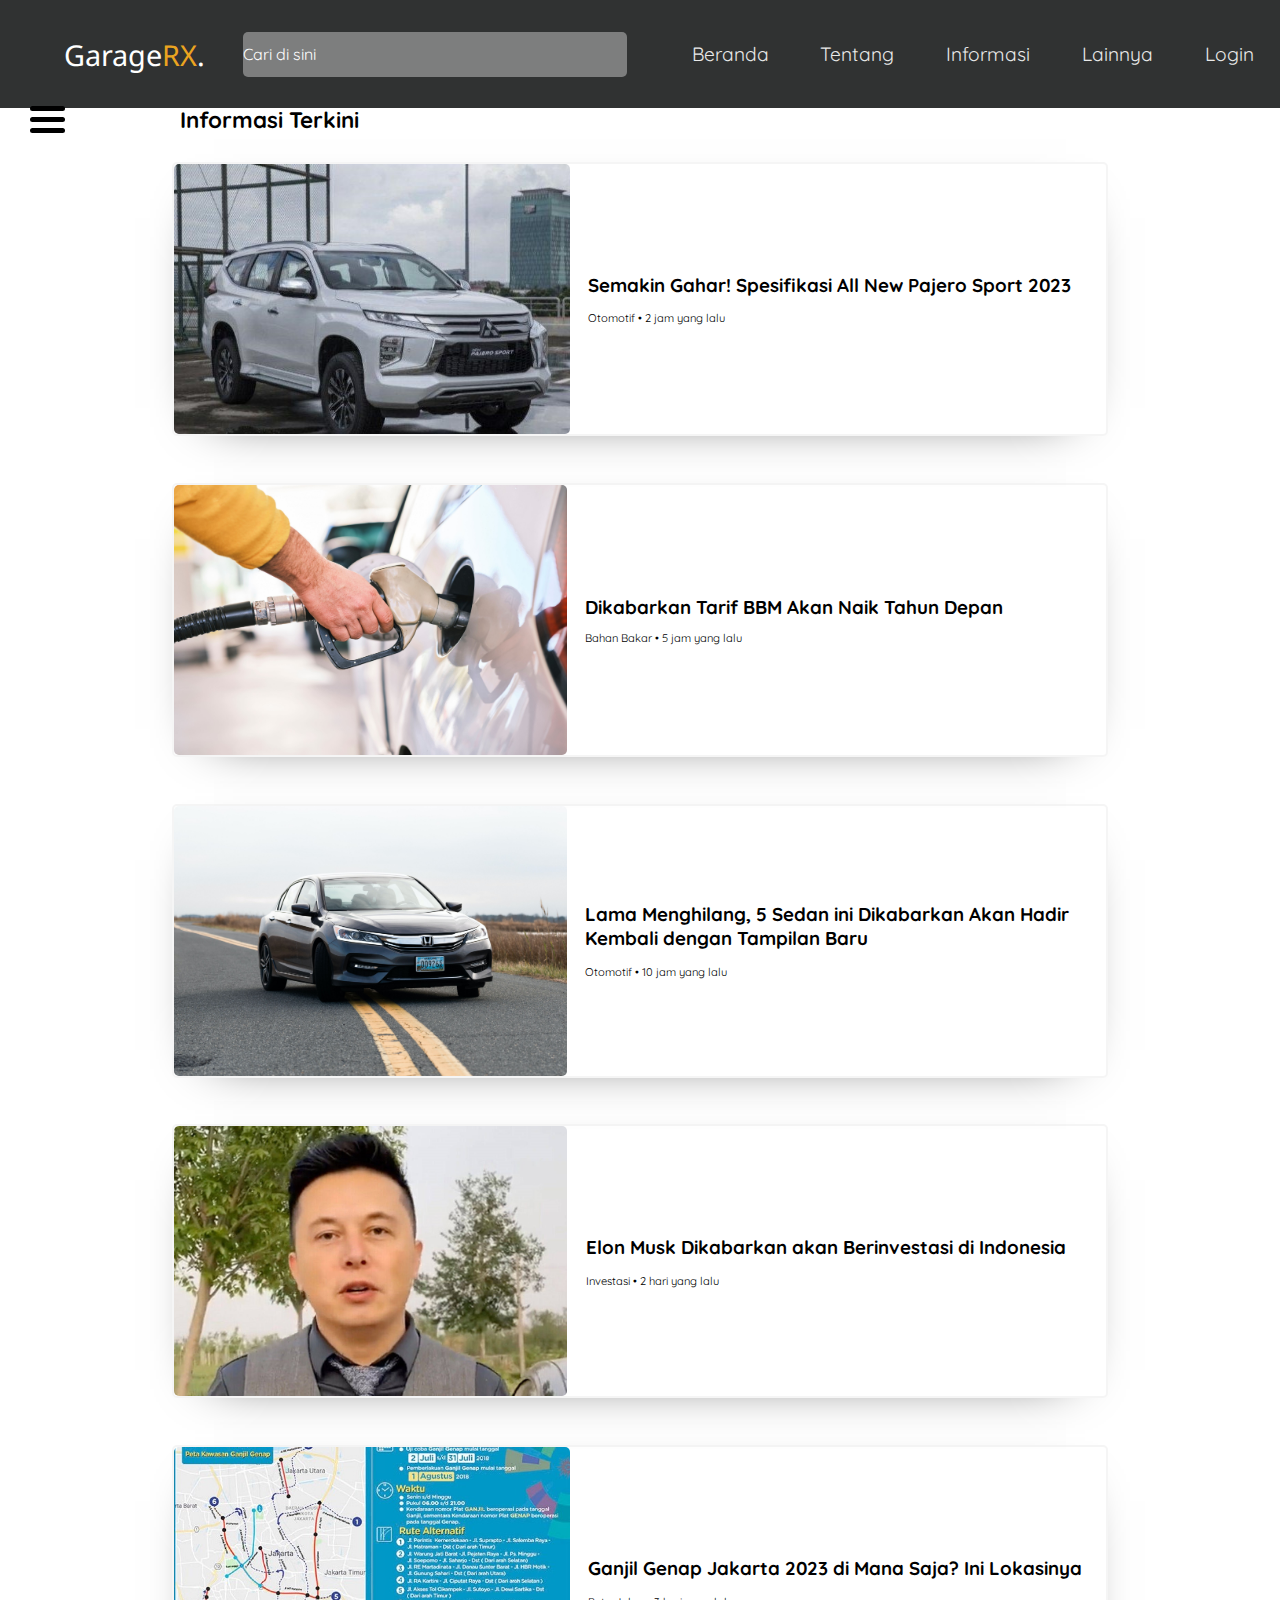
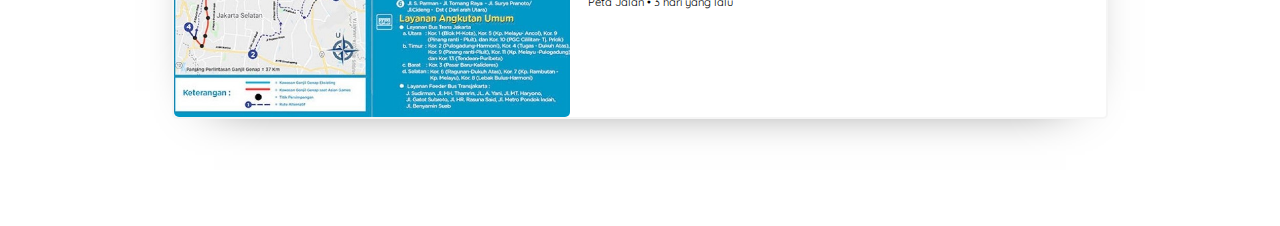
<file: SEMESTER 2/webPermrograman-I/informasi.html>
<!DOCTYPE html>
<html lang="en">

<head>
    <meta charset="UTF-8">
    <meta http-equiv="X-UA-Compatible" content="IE=edge">
    <meta name="viewport" content="width=device-width, initial-scale=1.0">
    <link rel="stylesheet" href="assets/informasi.css?v=<?php echo time(); ?>">
    <link rel="preconnect" href="https://fonts.googleapis.com">
    <link rel="preconnect" href="https://fonts.gstatic.com" crossorigin>
    <link
        href="https://fonts.googleapis.com/css2?family=Battambang:wght@100;300;400&family=Montserrat:wght@400;700&family=Noto+Sans:ital,wght@0,100;0,300;0,400;0,700;1,400&family=Quicksand:wght@300;400&family=Roboto:wght@400;500;700&display=swap"
        rel="stylesheet">
    <link rel="preconnect" href="https://fonts.googleapis.com">
    <link rel="preconnect" href="https://fonts.gstatic.com" crossorigin>
    <link href="https://fonts.googleapis.com/css2?family=Montserrat:wght@400;500&display=swap" rel="stylesheet">
    <title> GarageRX | Indonesia </title>
</head>

<body>
    <header>
        <nav>
            <div class="logo">
                <span style="color: rgb(255, 255, 255)">Garage</span><span style="color: #eaa420">RX</span><span
                    style="color: rgb(255, 255, 255)">.</span>
            </div>

            <div class="searchBar">
                <div class="search">
                    <input class="searchBar" name="searchBar" placeholder="Cari di sini"></input>
                    <script src="https://cdn.lordicon.com/bhenfmcm.js"></script>
                    <lord-icon src="https://cdn.lordicon.com/xfftupfv.json" trigger="hover" colors="primary: #FFF"
                        style=>
                    </lord-icon>
                </div>
            </div>

            <ul>
                <li><a href="home.html"> Beranda </a></li>
                <li><a href="home.html#about-us"> Tentang </a></li>
                <li><a href="informasi.html"> Informasi </a></li>
                <li>
                    <a href="#"> Lainnya </a>
                    
                </li>
                <li><a href="login.html"> Login </a></li>
            </ul>
        </nav>
    </header>

    <button class="hamburger">
        <div class="bar"></div>
    </button>

    <button class="hamburger-2">
        <div class="bars"></div>
    </button>

    </header>
    <nav class="mobile-nav">
        <ul>
            <li><a href="home.html"> Beranda </a></li>
            <li><a href="home.html#about-us"> Tentang </a></li>
            <li><a href="informasi.html"> Informasi </a></li>
            <li><a href="#"> Lainnya </a></li>
            <li><a href="login.html"> Login </a></li>
        </ul>
    </nav>

    <!-- <nav class="wrapping">
        <ul>
            <li><a href="informasi/mobil.php"> Mobil </a></li>
            <a href="informasi/suku-cadang.php"> Suku Cadang </a>
            <a href="informasi/ban.php"> Ban </a>
        </ul>
    </nav> -->

    <div id="section1">
        <div class="container1">
            <div class="wrapper1">
                <div class="title">
                    <h1> Informasi Terkini </h1>
                </div>

                <div class="news1">
                    <div class="news-info">
                        <img src="images/new-pajero-sport.jpg" alt="sedan">
                        <div class="news-desc">
                            <h3> Semakin Gahar! Spesifikasi All New Pajero Sport 2023 </h3>
                            <p> Otomotif • 2 jam yang lalu </p>
                        </div>
                    </div>
                    
                    <div class="news-info">
                        <img src="images/gas.jpg" alt="gas">
                        <div class="news-desc">
                            <h3> Dikabarkan Tarif BBM Akan Naik Tahun Depan </h3>
                            <p> Bahan Bakar • 5 jam yang lalu </p>
                        </div>
                    </div>

                    <div class="news-info">
                        <img src="images/sedan.jpg" alt="sedan">
                        <div class="news-desc">
                            <h3> Lama Menghilang, 5 Sedan ini Dikabarkan Akan Hadir Kembali dengan Tampilan Baru </h3>
                            <p> Otomotif • 10 jam yang lalu </p>
                        </div>
                    </div>

                    <div class="news-info">
                        <img src="images/Elon-Ma1.jpg" alt="jokowi-elon">
                        <div class="news-desc">
                            <h3> Elon Musk Dikabarkan akan Berinvestasi di Indonesia </h3>
                            <p> Investasi • 2 hari yang lalu </p>
                        </div>
                    </div>

                    <div class="news-info">
                        <img src="images/peta-ganjil-genap1.jpg" alt="ganjil-genap">
                        <div class="news-desc">
                            <h3> Ganjil Genap Jakarta 2023 di Mana Saja? Ini Lokasinya  </h3>
                            <p> Peta Jalan • 3 hari yang lalu </p>
                        </div>
                    </div>

                </div>
            </div>
        </div>
    </div>


    <script src="JS/script1.js"></script>
</body>

</html>
</file>
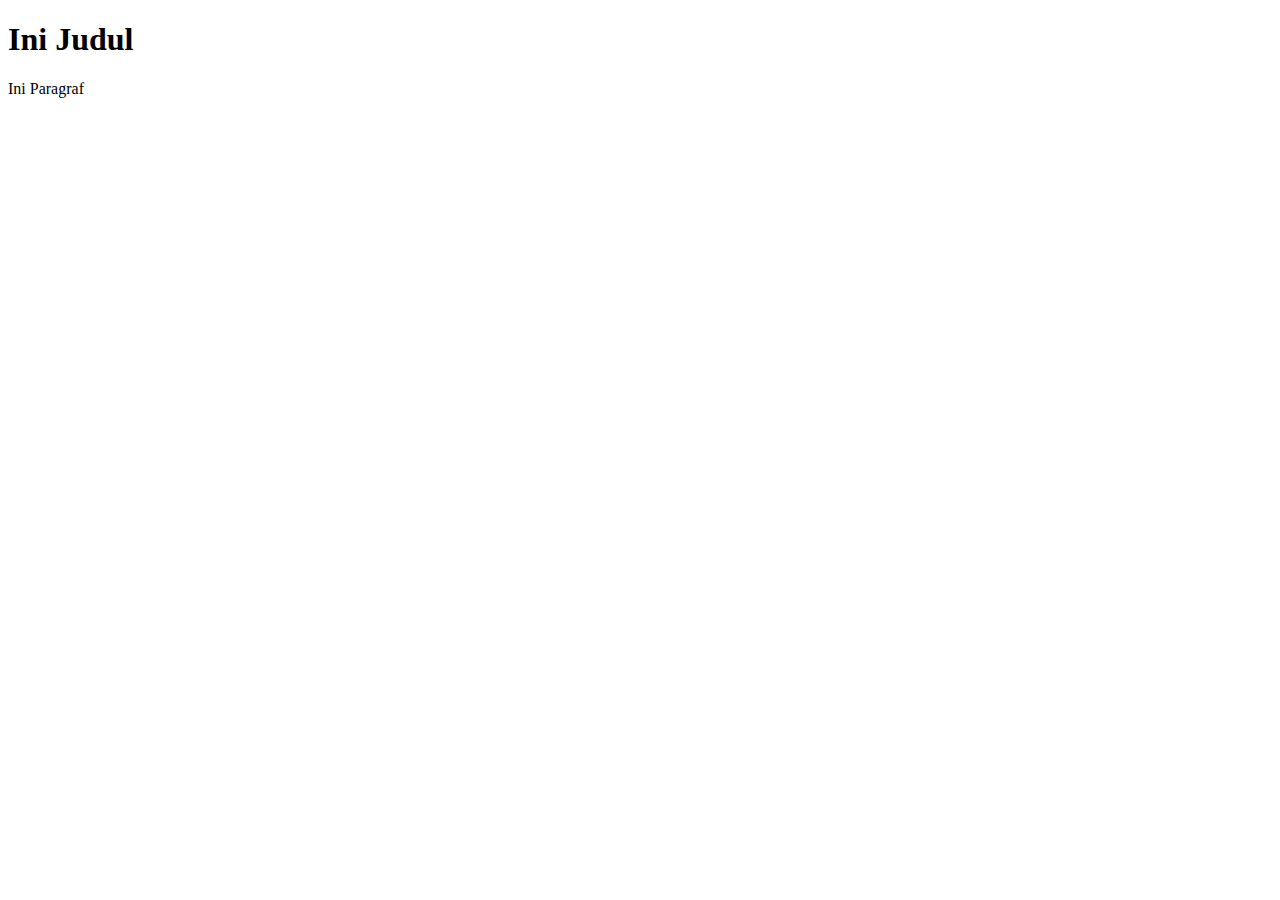
<file: SEMESTER 2/webPermrograman-I/test.html>
<!DOCTYPE html>
<html lang="en">
<head>
    <meta charset="UTF-8">
    <meta name="viewport" content="width=device-width, initial-scale=1.0">
    <title> HTML Sederhana </title>
</head>
<body>
    <h1> Ini Judul </h1>
    <p> Ini Paragraf </p>
</body>
</html>
</file>
<file: SEMESTER 2/webPermrograman-I/assets/informasi.css>
* {
    margin: 0;
    padding: 0;
    box-sizing: border-box;
}

body {
    display: flex;
    flex-direction: column;
}

nav {
    position: fixed;
    z-index: 98;
    height: 12%;
    width: 100vw;
    background: #303232;
    display: flex;
    align-items: center;
    justify-content: space-between;
}

nav .logo {
    position: relative;
    user-select: none;
    font-family: 'Noto Sans', sans-serif;
    font-size: 1.8em;
    margin-left: 4rem;
}

nav ul {
    width: 48%;
    display: flex;
    justify-content: space-around;
    list-style: none;
    font-family: 'Quicksand', sans-serif;
}

nav ul li {
    display: inline-block;
    position: relative;
}

nav ul li a {
    position: relative;
    font-size: 1.2em;
    cursor: pointer;
    color: rgb(233, 233, 233);
    text-decoration: none;
    text-align: center;
}

ul li ul.dropdown li {
    display: flex;
    flex-direction: column;
    justify-content: center;
    align-items: center;
    height: 60px;
}

ul li ul.dropdown {
    width: 100%;
    position: absolute;
    z-index: 999;
    display: none;
    transition: .3s ease;
}

ul li ul.dropdown a {
    width: auto;
}

ul li a:hover {
    background: #00000000;
    width: 100%;
}

ul li:hover ul.dropdown {
    display: block;
    background: #2a2a2a68;
}

nav a:hover {
    color: #ffffff;
    transition: .3s ease;
}

nav a::after {
    position: absolute;
    content: '';
    left: 0;
    top: 23px;
    width: 100%;
    height: 0.12vw;
    background: #ff9f31;
    transform: scaleX(0);
    transform-origin: right;
    transition: transform 0.3s;
}

nav a:hover::after {
    transform-origin: left;
    transform: scaleX(1);
}

nav .search {
    display: flex;
    justify-content: center;
    align-items: center;
}

nav .searchBar {
    width: 30vw;
    height: 5vh;
    background: #ffffff5f;
    border-top-left-radius: 5px;
    border-bottom-left-radius: 5px;
    border-top-right-radius: 5px;
    border-bottom-right-radius: 5px;
    font-size: 1em;
    font-family: 'Quicksand', sans-serif;
    outline-style: none;
    border: none;
    text-align: left;
}

nav .searchBar input {
    background: none;
    color: #FFF;
}

nav .searchBar::placeholder {
    color: #FFF;
}

/* HAMBURGER */
.hamburger {
    position: fixed;
    z-index: 99;
    right: 8vw;
    top: 3.6%;
    display: none;
    width: 35px;
    height: 35px;
    cursor: pointer;
    background: none;
    appearance: none;
    outline: none;
    border: none;
}

.hamburger .bar,
.hamburger:after,
.hamburger:before {
    content: "";
    border-radius: 10px;
    display: block;
    width: 100%;
    height: 5px;
    background: #FFF;
    margin: 6px 0px;
    transition: 0.4s;
}

.hamburger.is-active:before {
    transform: rotate(-45deg) translate(-8px, 6px);
}

.hamburger.is-active:after {
    transform: rotate(45deg) translate(-9px, -8px);
}

.hamburger.is-active .bar {
    opacity: 0;
}

.mobile-nav {
    top: 12vh;
    left: 100%;
    width: 100vw;
    min-height: 100vh;
    position: fixed;
    text-align: right;
    display: block;
    z-index: 99;
    background: #323333;
    transition: 0.4s;
}

.mobile-nav.is-active {
    left: 0;
}

.mobile-nav ul {
    display: flex;
    flex-direction: column;
    justify-content: space-around;
    height: 60%;
    width: 100vw;
}

.mobile-nav li {
    margin-right: 10%;
    font-size: 1.2em;
}


/* HAMBURGER NAV */
.hamburger-2 {
    position: fixed;
    z-index: 99;
    left: 30px;
    top: 100px;
    display: block;
    width: 35px;
    height: 35px;
    cursor: pointer;
    background: none;
    appearance: none;
    outline: none;
    border: none;
}

.hamburger-2 .bars,
.hamburger-2:after,
.hamburger-2:before {
    content: "";
    border-radius: 10px;
    display: block;
    width: 100%;
    height: 5px;
    background: #000000;
    margin: 6px 0px;
    transition: 0.4s;
}

.hamburger-2.is-active:before {
    transform: rotate(-45deg) translate(-8px, 6px);
    background: #FFF;
}

.hamburger-2.is-active:after {
    transform: rotate(45deg) translate(-9px, -8px);
    background: #FFF;
}

.hamburger-2.is-active .bars {
    opacity: 0;
}

.items {
    top: 7vh;
    left: -100%;
    width: 20vw;
    position: fixed;
    display: block;
    background: #303232;
    transition: 0.5s;
    height: 100vh;
    z-index: 9;
}

.items ul {
    display: flex;
    flex-direction: column;
    justify-content: space-around;
    align-items: center;
    height: 100vh;
    width: 100%;
    font-family: 'Quicksand', sans-serif;
}

.items.is-active {
    left: 0;
}


/* CONTENTS */
#content1 {
    height: 100%;
}

.container1 {
    display: flex;
    flex-direction: column;
    justify-content: center;
    align-items: center;
    height: 100%;
    width: 100%;
}

.wrapper1 {
    margin-top: 90px;
    border-radius: 10px;
    width: 75%;
    height: auto;
}

.wrapper1 .title {
    margin-left: 20px;
    display: flex;
    align-items: center;
    height: 60px;
    font-family: 'Quicksand', sans-serif;
    font-size: 0.7rem;
}

.wrapper1 .news1 {
    height: auto;
    padding: 20px;
    margin-bottom: 5%;
    display: flex;
    flex-direction: column;
    padding: 12px;
}

.wrapper1 .news-info {
    display: flex;
    margin-bottom: 5%;
    border: 2px solid #e1e1e154;
    border-radius: 5px;
    box-shadow: 0px 14px 53px -42px rgba(0, 0, 0, 1);
    -webkit-box-shadow: 0px 14px 53px -42px rgba(0, 0, 0, 1);
    -moz-box-shadow: 0px 14px 53px -42px rgba(0, 0, 0, 1);
}

.wrapper1 img {
    height: 30vh;
    margin-right: 2%;
    border-radius: 5px;
}

.wrapper1 .news-desc {
    display: flex;
    height: auto;
    flex-direction: column;
    justify-content: center;
    font-family: 'Quicksand', sans-serif;
    font-size: 1em;
}

.wrapper1 .news-desc a {
    text-decoration: none;
    color: #000;
}

.wrapper1 .news-desc a:hover {
    color: #ff9f31;
    transition: 0.2s ease-in;
}

.wrapper1 .news-desc p {
    margin-top: 3%;
    font-size: .7em;
}

/* FOOTER */
footer .icon {
    width: 30px;
    height: 30px;
    color: #000;
}

footer .icon:hover {
    transition: .1s ease-in;
    color: #ff9f31;
}

footer p {
    font-family: 'Quicksand', sans-serif;
    font-size: 16px;
    text-align: center;
}


/* RESPONSIVE BREAKPOINT */
@media screen and (max-width: 945px) {
    nav ul {
        display: none;
    }

    nav .logo {
        position: absolute;
    }

    nav .searchBar {
        display: none;
    }

    nav .searchBar2 {
        display: block;
    }

    .hamburger {
        display: block;
    }

    .hamburger-2 {
        margin-left: 10px;
    }

    .items.is-active {
        width: 35%;
    }

    .wrapper1 .title {
        font-size: 0.8rem;
    }

    .news-info img {
        border-radius: 5px;
    }

    .news1 .news-info {
        height: 320px;
        display: flex;
        flex-wrap: wrap;
        margin-bottom: 15%;
    }

    .news-desc {
        height: 5vh;
        margin-top: 0%;
    }

}
</file>
